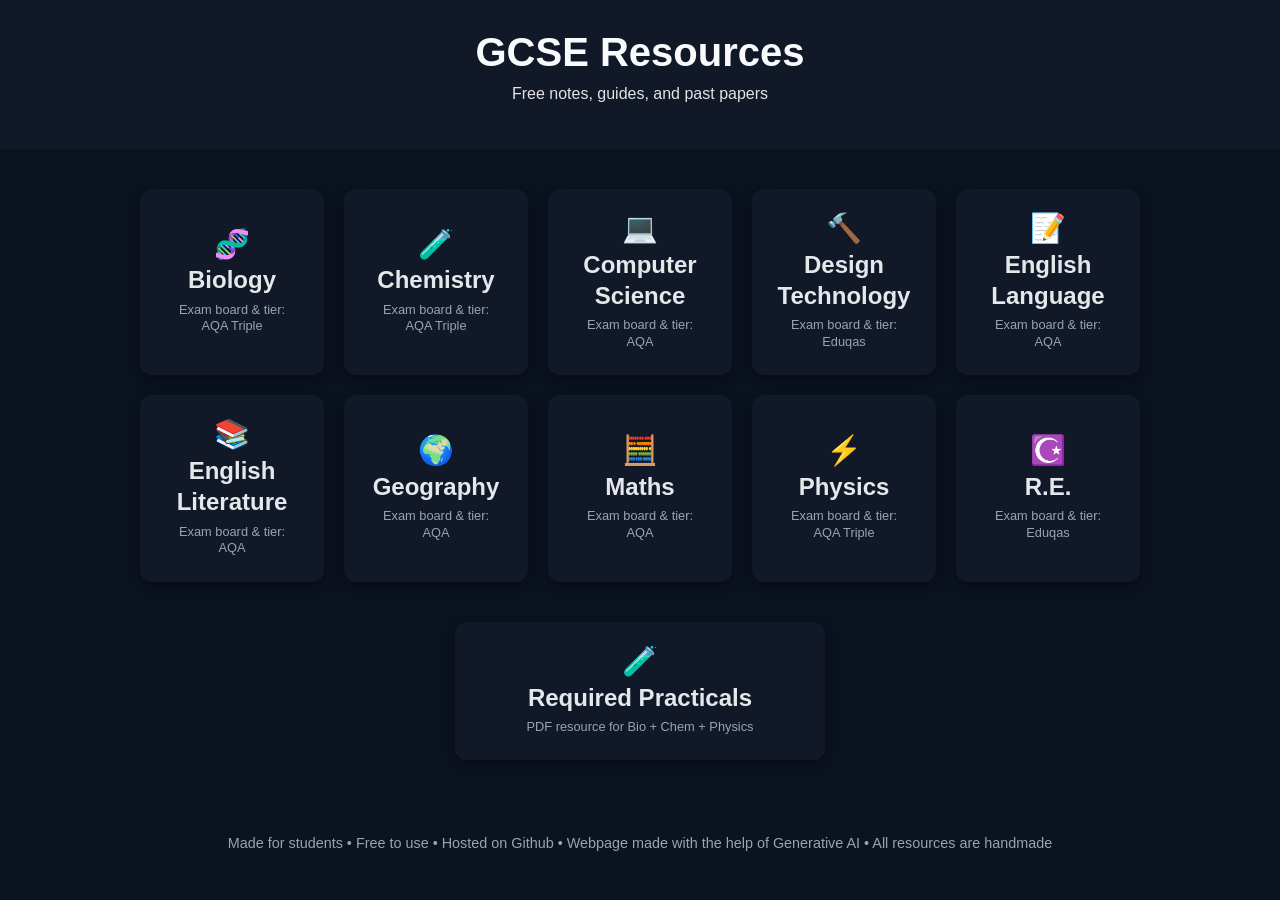
<file: index.html>
<!DOCTYPE html>
<html lang="en">
<head>
  <meta charset="UTF-8">
  <meta name="viewport" content="width=device-width, initial-scale=1.0">
  <title>GCSE Resources</title>
  <link rel="stylesheet" href="styles/home.css">
</head>

<body>

  <header>
    <h1>GCSE Resources</h1>
    <p>Free notes, guides, and past papers</p>
  </header>

  <div class="container">
    <div class="grid">
      <a href="subjects/biology.html" class="card"><h2><span class="emoji">🧬</span><span class="label">Biology</span><span class="exam">Exam board & tier: AQA Triple</span></h2></a>
      <a href="subjects/chemistry.html" class="card"><h2><span class="emoji">🧪</span><span class="label">Chemistry</span><span class="exam">Exam board & tier: AQA Triple</span></h2></a>
      <a href="subjects/compsci.html" class="card"><h2><span class="emoji">💻</span><span class="label">Computer Science</span><span class="exam">Exam board & tier: AQA</span></h2></a>
      <a href="subjects/design.html" class="card"><h2><span class="emoji">🔨</span><span class="label">Design Technology</span><span class="exam">Exam board & tier: Eduqas</span></h2></a>
      <a href="subjects/language.html" class="card"><h2><span class="emoji">📝</span><span class="label">English Language</span><span class="exam">Exam board & tier: AQA</span></h2></a>
      <a href="subjects/literature.html" class="card"><h2><span class="emoji">📚</span><span class="label">English Literature</span><span class="exam">Exam board & tier: AQA</span></h2></a>
      <a href="subjects/geography.html" class="card"><h2><span class="emoji">🌍</span><span class="label">Geography</span><span class="exam">Exam board & tier: AQA</span></h2></a>
      <a href="subjects/maths.html" class="card"><h2><span class="emoji">🧮</span><span class="label">Maths</span><span class="exam">Exam board & tier: AQA</span></h2></a>
      <a href="subjects/physics.html" class="card"><h2><span class="emoji">⚡</span><span class="label">Physics</span><span class="exam">Exam board & tier: AQA Triple</span></h2></a>
      <a href="subjects/religious.html" class="card"><h2><span class="emoji">☪️</span><span class="label">R.E.</span><span class="exam">Exam board & tier: Eduqas</span></h2></a>
    </div>

    <div class="featured-row">
      <a href="assets/subjects/sciences/required-practicals.pdf" class="card featured-card">
        <h2>
          <span class="emoji">🧪</span>
          <span class="label">Required Practicals</span>
          <span class="exam">PDF resource for Bio + Chem + Physics</span>
        </h2>
      </a>
    </div>
  </div>

  <footer>
    <p>Made for students • Free to use • Hosted on Github • Webpage made with the help of Generative AI • All resources are handmade</p>
  </footer>

</body>
</html>
</file>
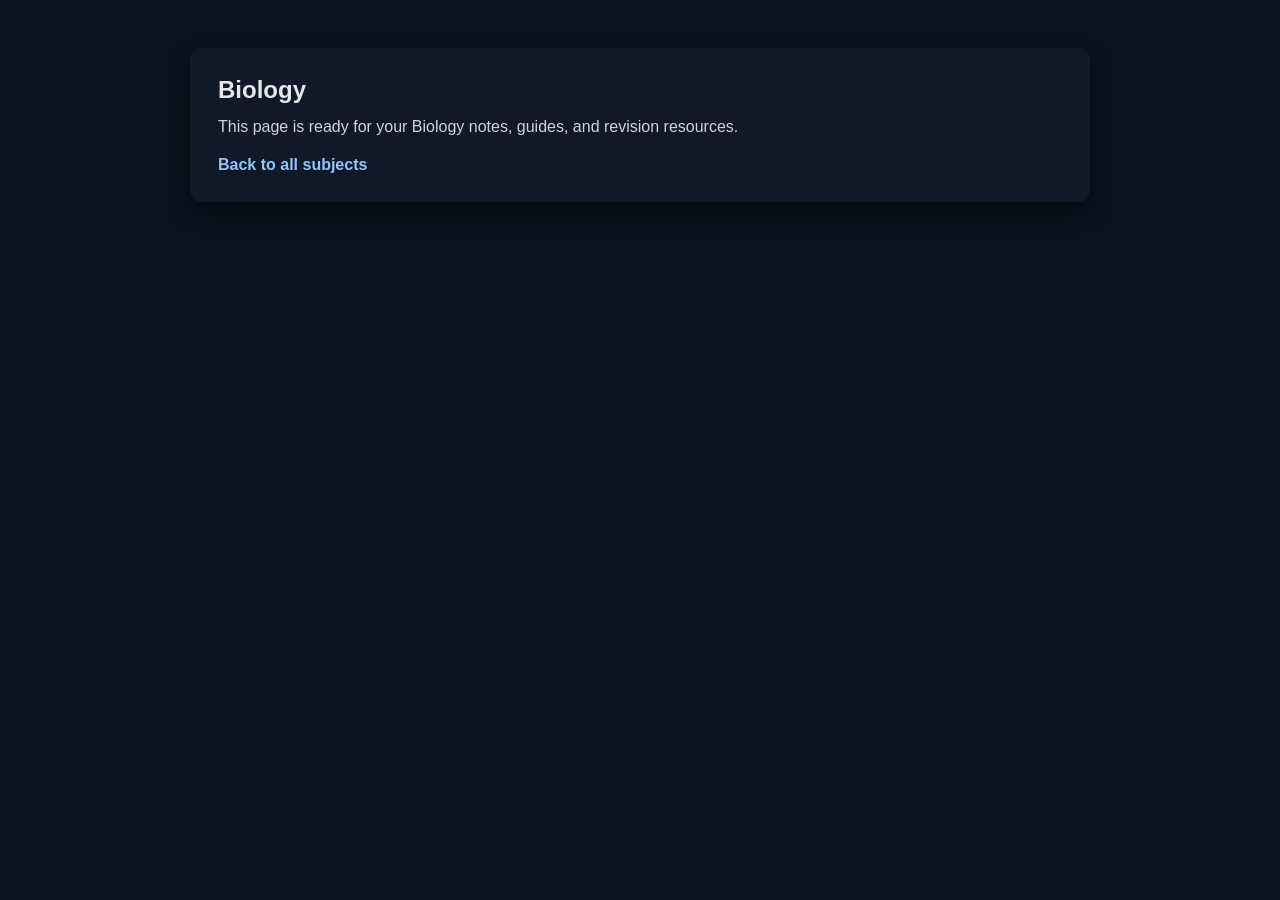
<file: subjects/biology.html>
<!DOCTYPE html>
<html lang="en">
<head>
	<meta charset="UTF-8">
	<meta name="viewport" content="width=device-width, initial-scale=1.0">
	<title>Biology | GCSE Resources</title>
	<link rel="stylesheet" href="../styles/subject.css">
</head>
<body>
	<main>
		<section class="card">
			<h1>Biology</h1>
			<p>This page is ready for your Biology notes, guides, and revision resources.</p>
			<a href="../index.html">Back to all subjects</a>
		</section>
	</main>
</body>
</html>
</file>
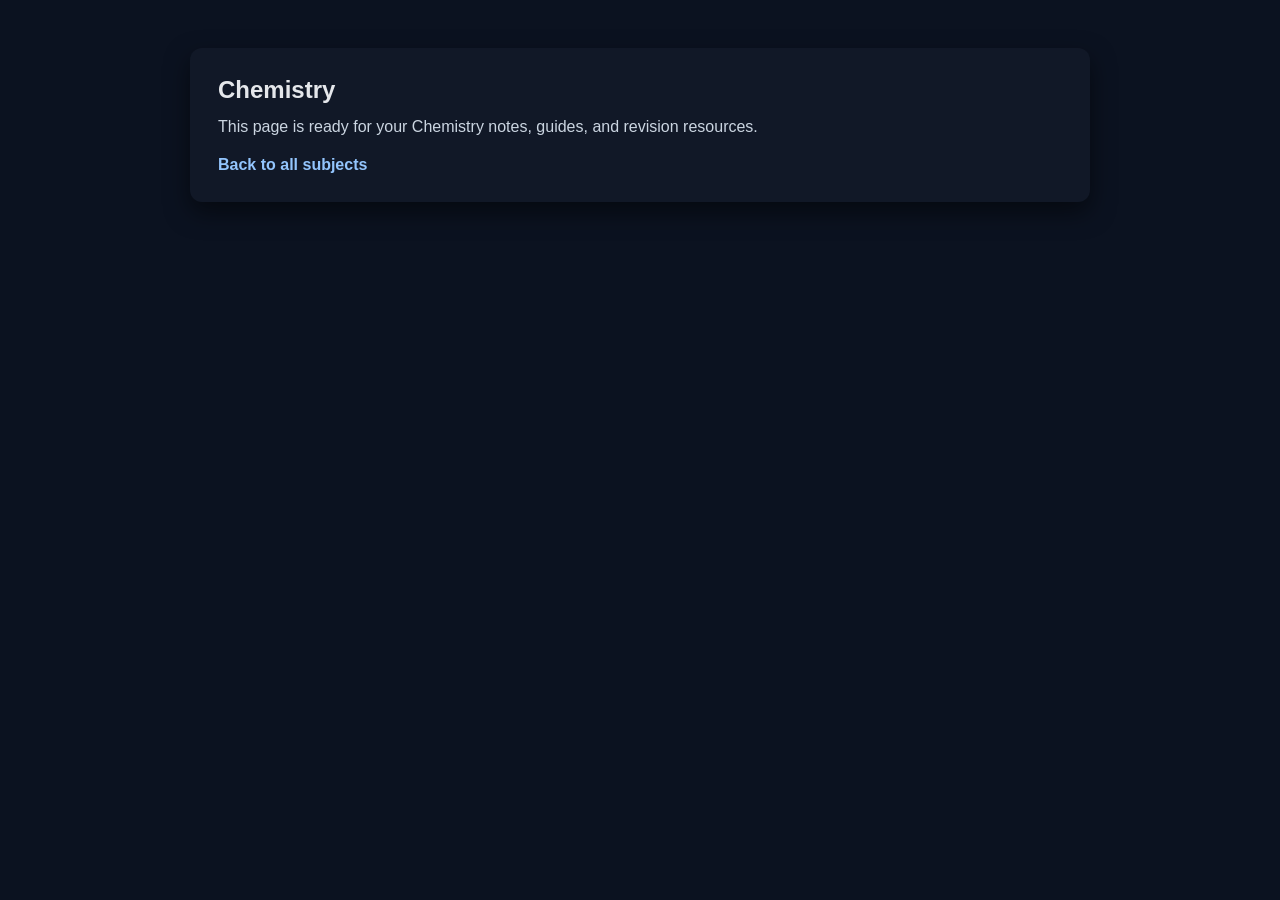
<file: subjects/chemistry.html>
<!DOCTYPE html>
<html lang="en">
<head>
	<meta charset="UTF-8">
	<meta name="viewport" content="width=device-width, initial-scale=1.0">
	<title>Chemistry | GCSE Resources</title>
	<link rel="stylesheet" href="../styles/subject.css">
</head>
<body>
	<main>
		<section class="card">
			<h1>Chemistry</h1>
			<p>This page is ready for your Chemistry notes, guides, and revision resources.</p>
			<a href="../index.html">Back to all subjects</a>
		</section>
	</main>
</body>
</html>
</file>
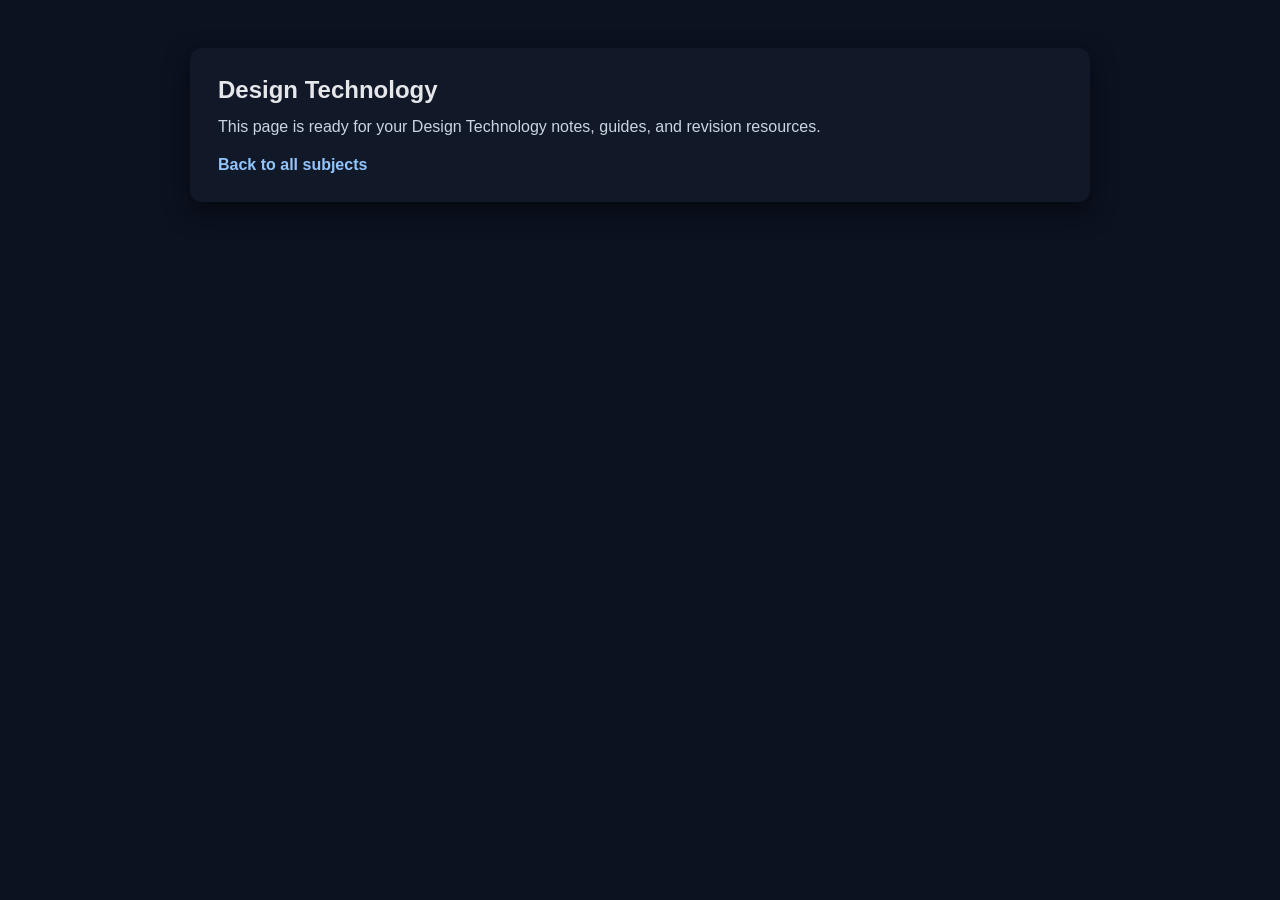
<file: subjects/design.html>
<!DOCTYPE html>
<html lang="en">
<head>
	<meta charset="UTF-8">
	<meta name="viewport" content="width=device-width, initial-scale=1.0">
	<title>Design Technology | GCSE Resources</title>
	<link rel="stylesheet" href="../styles/subject.css">
</head>
<body>
	<main>
		<section class="card">
			<h1>Design Technology</h1>
			<p>This page is ready for your Design Technology notes, guides, and revision resources.</p>
			<a href="../index.html">Back to all subjects</a>
		</section>
	</main>
</body>
</html>
</file>
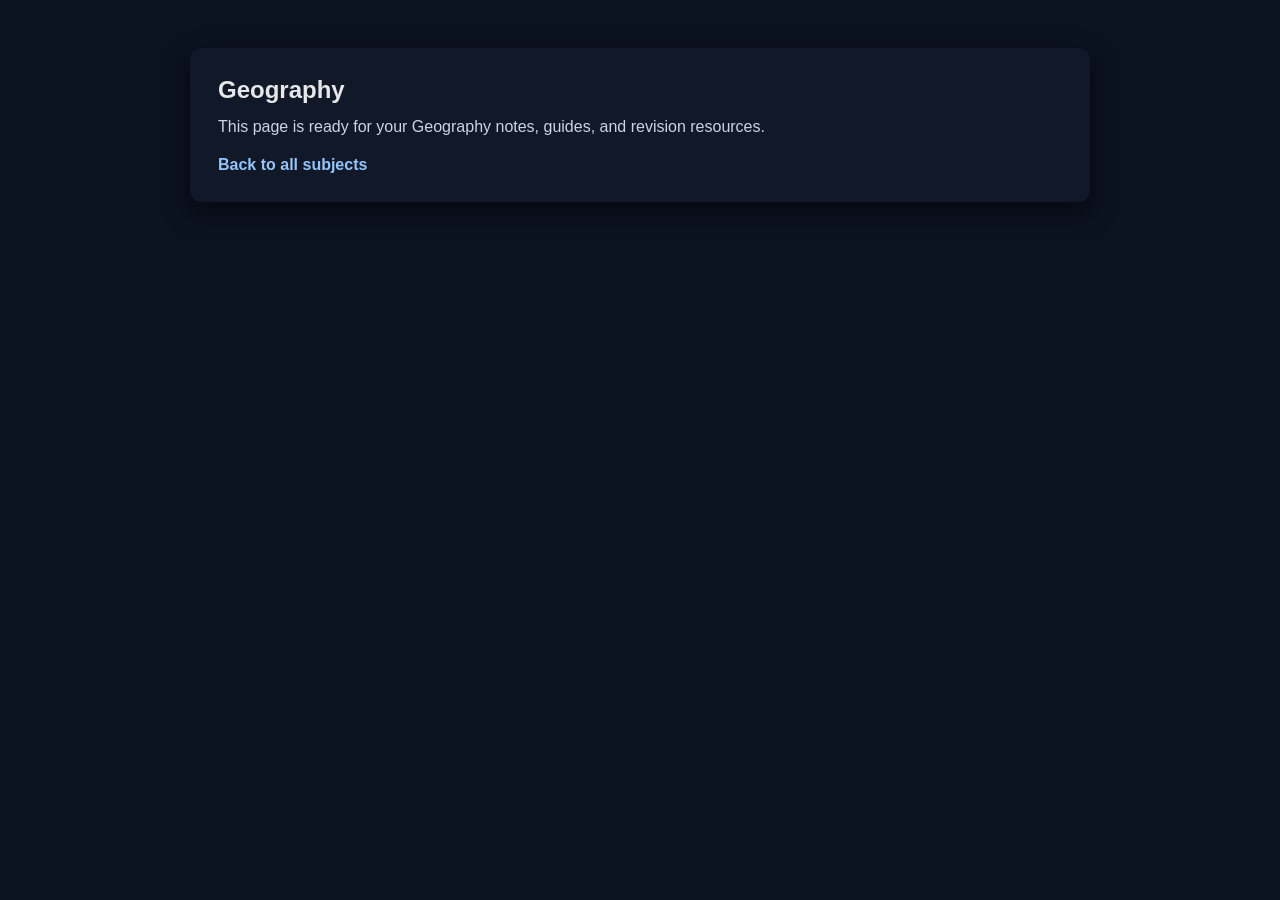
<file: subjects/geography.html>
<!DOCTYPE html>
<html lang="en">
<head>
  <meta charset="UTF-8">
  <meta name="viewport" content="width=device-width, initial-scale=1.0">
  <title>Geography | GCSE Resources</title>
  <link rel="stylesheet" href="../styles/subject.css">
</head>
<body>
  <main>
    <section class="card">
      <h1>Geography</h1>
      <p>This page is ready for your Geography notes, guides, and revision resources.</p>
      <a href="../index.html">Back to all subjects</a>
    </section>
  </main>
</body>
</html>
</file>
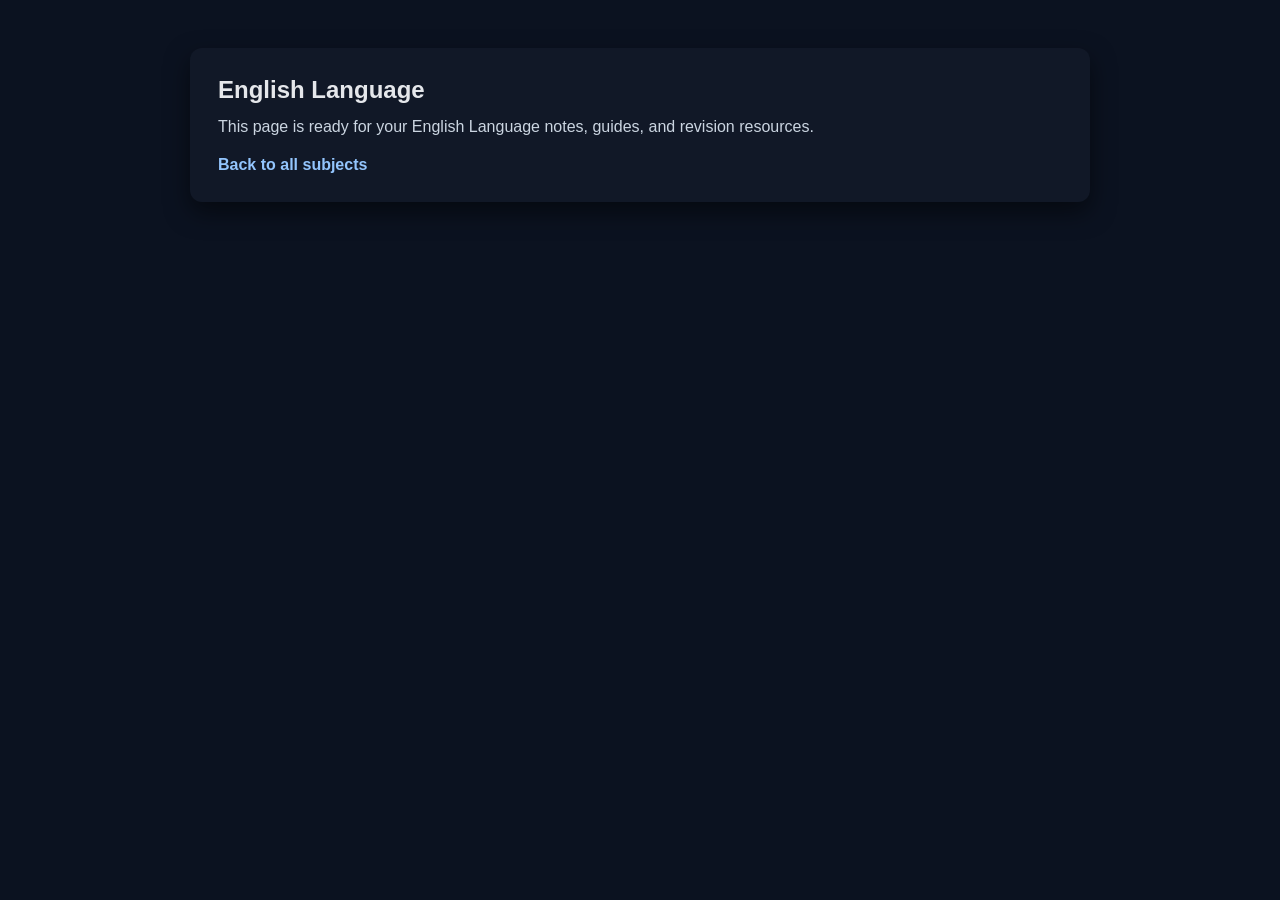
<file: subjects/language.html>
<!DOCTYPE html>
<html lang="en">
<head>
  <meta charset="UTF-8">
  <meta name="viewport" content="width=device-width, initial-scale=1.0">
  <title>English Language | GCSE Resources</title>
  <link rel="stylesheet" href="../styles/subject.css">
</head>
<body>
  <main>
    <section class="card">
      <h1>English Language</h1>
      <p>This page is ready for your English Language notes, guides, and revision resources.</p>
      <a href="../index.html">Back to all subjects</a>
    </section>
  </main>
</body>
</html>
</file>
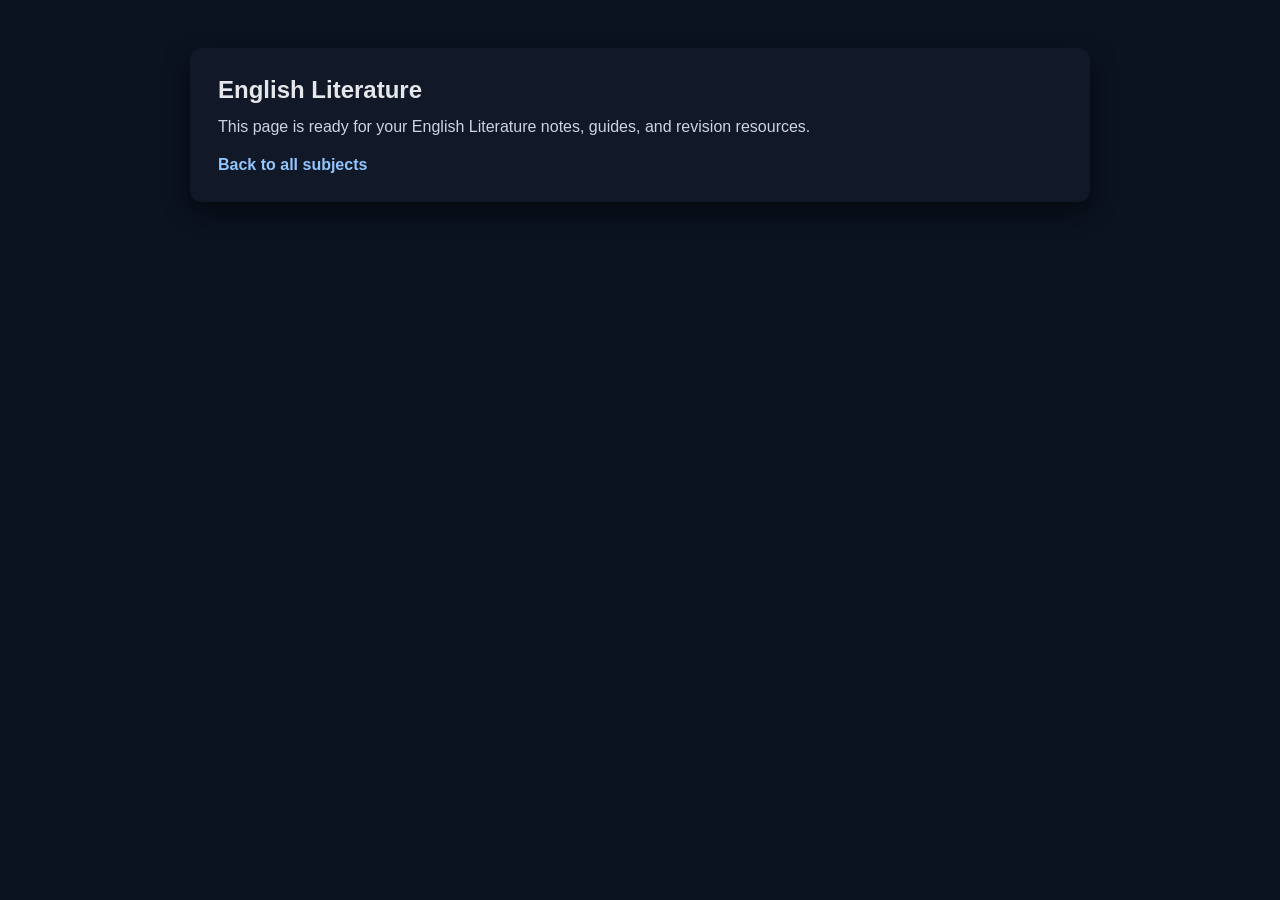
<file: subjects/literature.html>
<!DOCTYPE html>
<html lang="en">
<head>
  <meta charset="UTF-8">
  <meta name="viewport" content="width=device-width, initial-scale=1.0">
  <title>English Literature | GCSE Resources</title>
  <link rel="stylesheet" href="../styles/subject.css">
</head>
<body>
  <main>
    <section class="card">
      <h1>English Literature</h1>
      <p>This page is ready for your English Literature notes, guides, and revision resources.</p>
      <a href="../index.html">Back to all subjects</a>
    </section>
  </main>
</body>
</html>
</file>
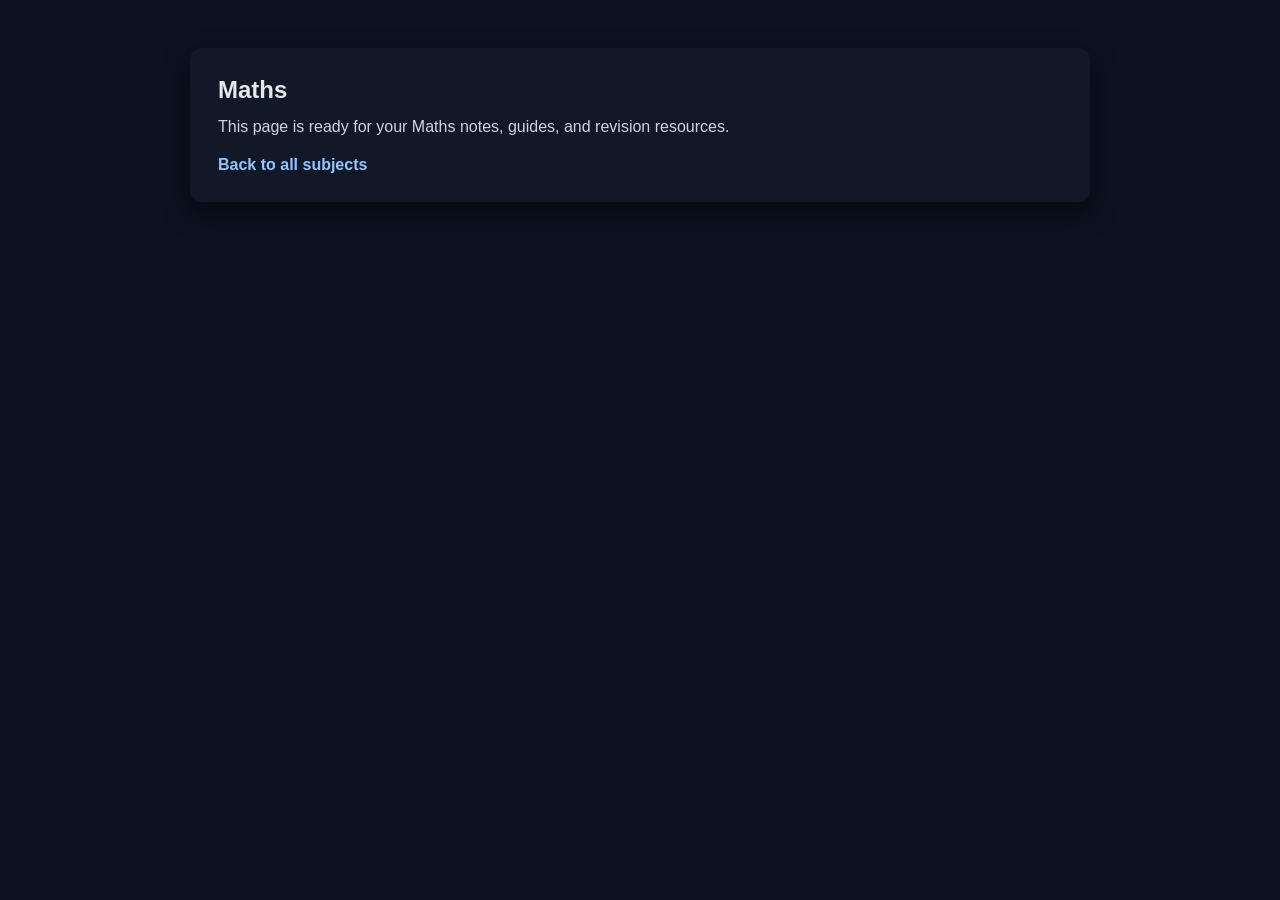
<file: subjects/maths.html>
<!DOCTYPE html>
<html lang="en">
<head>
	<meta charset="UTF-8">
	<meta name="viewport" content="width=device-width, initial-scale=1.0">
	<title>Maths | GCSE Resources</title>
	<link rel="stylesheet" href="../styles/subject.css">
</head>
<body>
	<main>
		<section class="card">
			<h1>Maths</h1>
			<p>This page is ready for your Maths notes, guides, and revision resources.</p>
			<a href="../index.html">Back to all subjects</a>
		</section>
	</main>
</body>
</html>
</file>
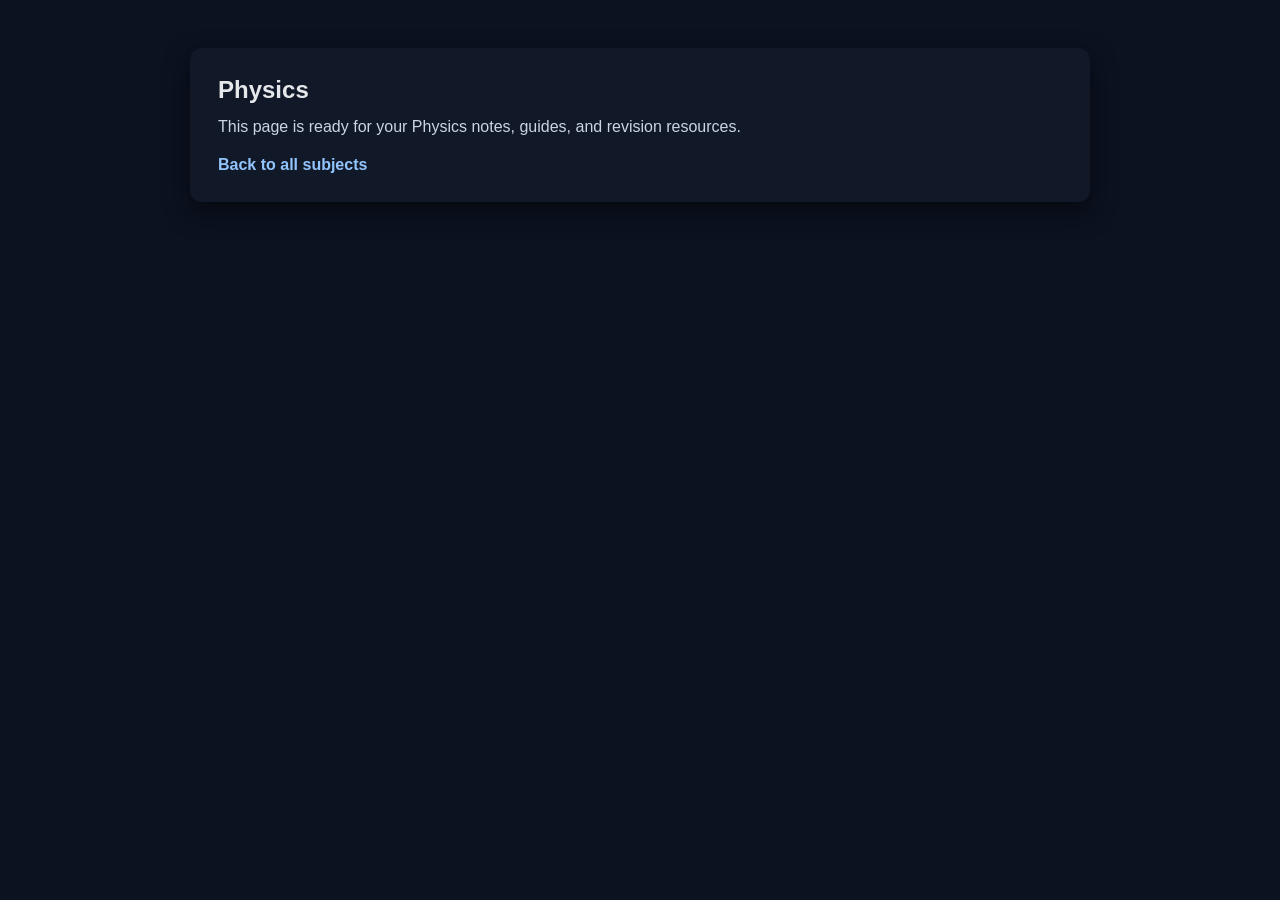
<file: subjects/physics.html>
<!DOCTYPE html>
<html lang="en">
<head>
	<meta charset="UTF-8">
	<meta name="viewport" content="width=device-width, initial-scale=1.0">
	<title>Physics | GCSE Resources</title>
	<link rel="stylesheet" href="../styles/subject.css">
</head>
<body>
	<main>
		<section class="card">
			<h1>Physics</h1>
			<p>This page is ready for your Physics notes, guides, and revision resources.</p>
			<a href="../index.html">Back to all subjects</a>
		</section>
	</main>
</body>
</html>
</file>
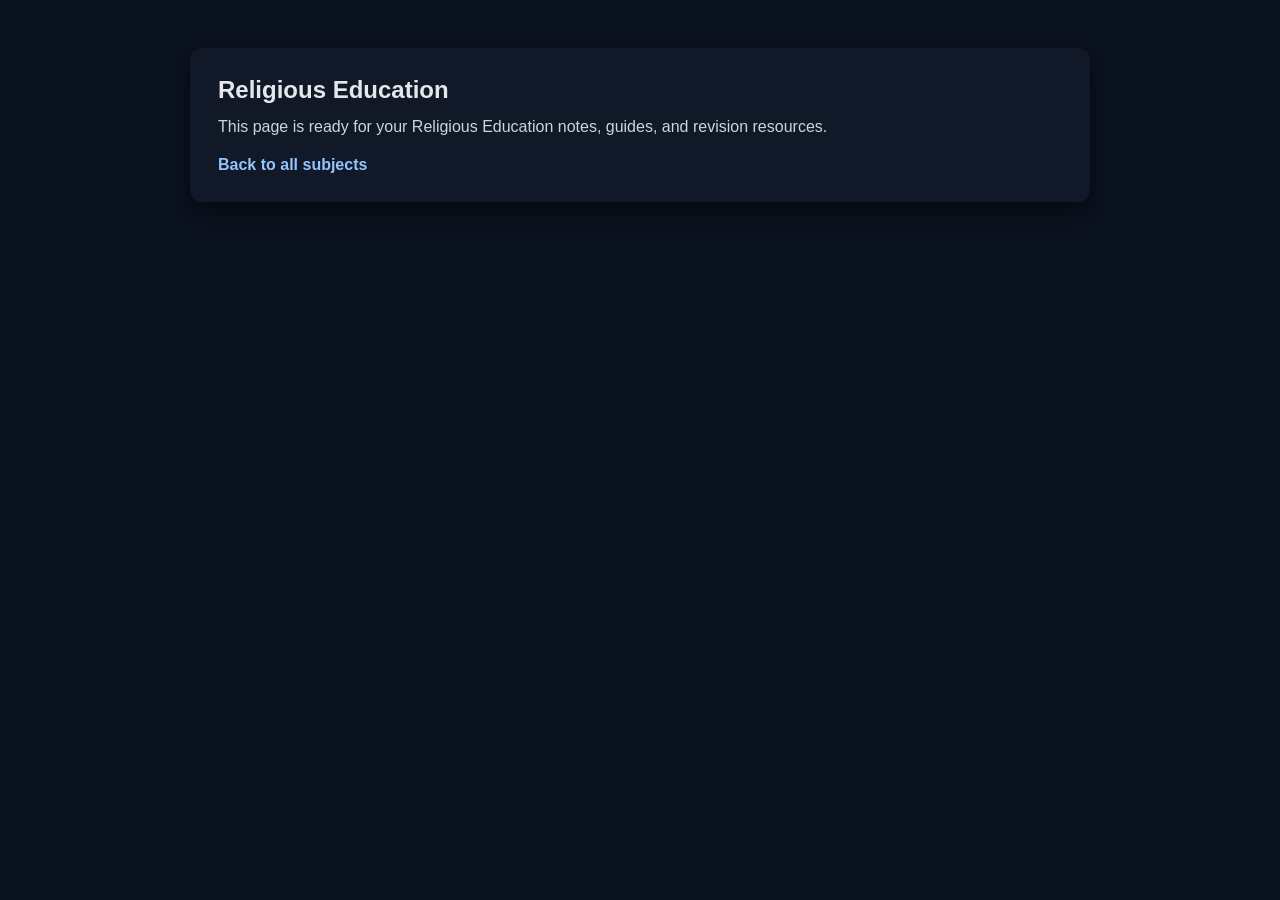
<file: subjects/religious.html>
<!DOCTYPE html>
<html lang="en">
<head>
  <meta charset="UTF-8">
  <meta name="viewport" content="width=device-width, initial-scale=1.0">
  <title>Religious Education | GCSE Resources</title>
  <link rel="stylesheet" href="../styles/subject.css">
</head>
<body>
  <main>
    <section class="card">
      <h1>Religious Education</h1>
      <p>This page is ready for your Religious Education notes, guides, and revision resources.</p>
      <a href="../index.html">Back to all subjects</a>
    </section>
  </main>
</body>
</html>
</file>
<file: styles/home.css>
body {
  font-family: Arial, sans-serif;
  margin: 0;
  background-color: #0b1220;
  color: #e5e7eb;
}

header {
  background: #111827;
  color: #f9fafb;
  padding: 30px 20px;
  text-align: center;
}

header h1 {
  margin: 0;
  font-size: 2.5em;
}

header p {
  margin-top: 10px;
  opacity: 0.9;
}

.container {
  max-width: 1000px;
  margin: 40px auto;
  padding: 0 20px;
}

.grid {
  display: grid;
  grid-template-columns: repeat(5, 1fr);
  grid-auto-rows: minmax(120px, auto);
  gap: 20px;
}

.featured-row {
  display: flex;
  justify-content: center;
  margin-top: 40px;
}

.featured-card {
  width: 100%;
  max-width: 320px;
}

@media (max-width: 1200px) {
  .grid {
    grid-template-columns: repeat(3, 1fr);
  }
}

@media (max-width: 768px) {
  .grid {
    grid-template-columns: repeat(2, 1fr);
  }
}

@media (max-width: 480px) {
  .grid {
    grid-template-columns: 1fr;
  }
}

.card {
  background: #111827;
  padding: 25px;
  border-radius: 12px;
  box-shadow: 0 4px 14px rgba(0, 0, 0, 0.35);
  transition: 0.2s;
  text-decoration: none;
  color: inherit;
  display: flex;
  align-items: center;
  justify-content: center;
  text-align: center;
}

.card:hover {
  transform: translateY(-5px);
  box-shadow: 0 10px 24px rgba(0, 0, 0, 0.5);
}

.card h2 {
  margin: 0;
  display: flex;
  flex-direction: column;
  align-items: center;
  justify-content: center;
  gap: 6px;
}

.card .emoji {
  font-size: 1.8rem;
  line-height: 1;
}

.card .label {
  line-height: 1.3;
}

.card .exam {
  font-size: 0.8rem;
  font-weight: 400;
  color: #9ca3af;
  line-height: 1.3;
}

.card p {
  font-size: 0.95em;
  color: #666;
}

footer {
  text-align: center;
  padding: 20px;
  font-size: 0.9em;
  color: #9ca3af;
}
</file>
<file: styles/subject.css>
body {
  margin: 0;
  font-family: Arial, sans-serif;
  background: #0b1220;
  color: #e5e7eb;
}

main {
  max-width: 900px;
  margin: 48px auto;
  padding: 0 20px;
}

.card {
  background: #111827;
  border-radius: 12px;
  padding: 28px;
  box-shadow: 0 10px 24px rgba(0, 0, 0, 0.5);
  transition: background-color 0.3s ease, box-shadow 0.3s ease;
}

h1 {
  margin-top: 0;
  margin-bottom: 10px;
}

p {
  line-height: 1.6;
  margin: 0 0 16px;
  color: #cbd5e1;
}

a {
  color: #93c5fd;
  text-decoration: none;
  font-weight: 600;
}

a:hover {
  text-decoration: underline;
}
</file>
